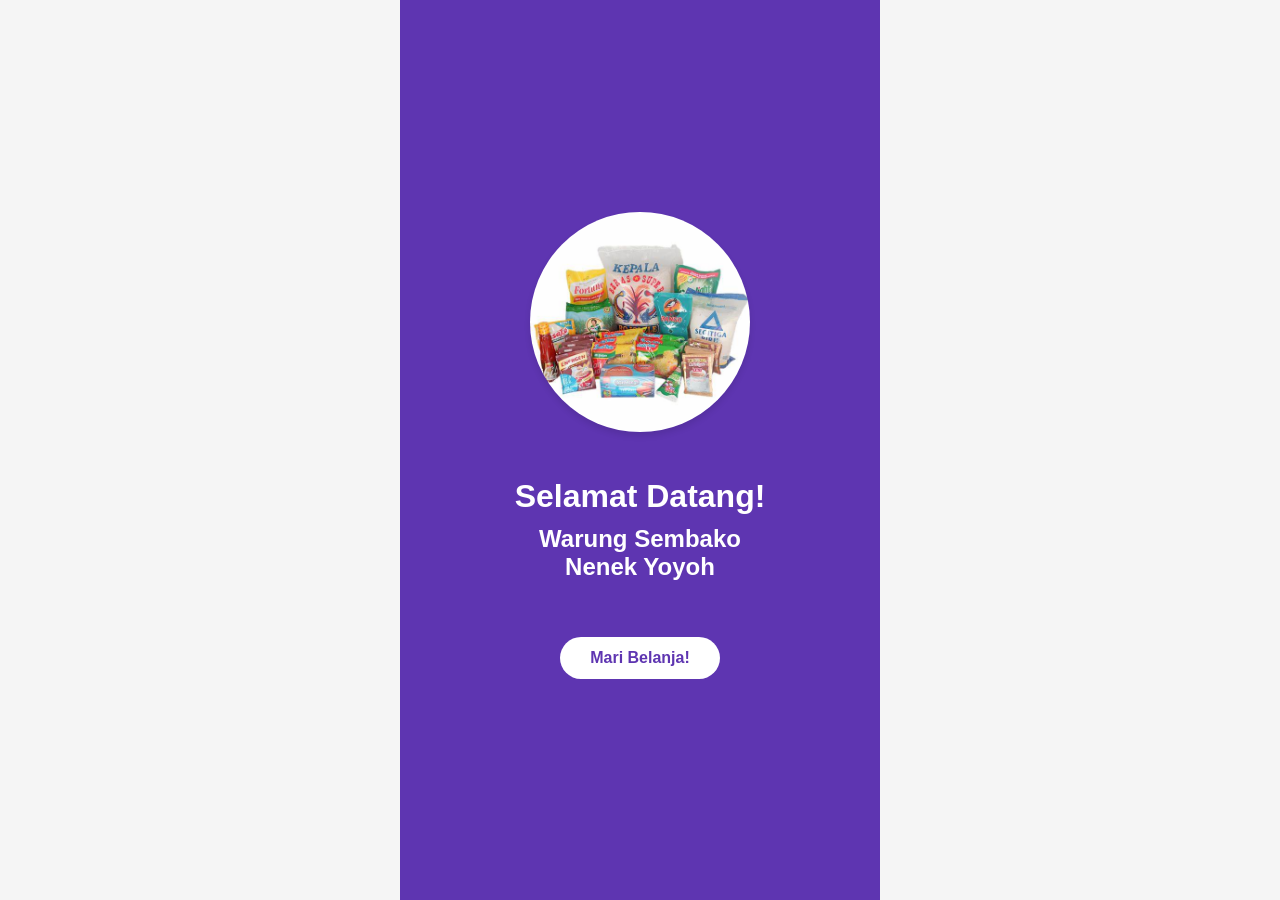
<file: index.html>
<!DOCTYPE html>
<html lang="id">
<head>
    <meta charset="UTF-8">
    <meta name="viewport" content="width=device-width, initial-scale=1.0">
    <title>Warung Sembako Nenek Yoyoh</title>
    <link rel="stylesheet" href="style.css">
</head>
<body>
    <div class="container">
        <!-- Welcome Page -->
        <div class="welcome-page active">
            <div class="welcome-image">
                <img src="images/sembako.png">
            </div>
            <br><br>
            <h1>Selamat Datang!</h1>
            <h2>Warung Sembako<br>Nenek Yoyoh</h2>
            <br>
            <a href="katalog.html" class="welcome-button">Mari Belanja!</a>
        </div>
    </div>
</body>
</html>
</file>
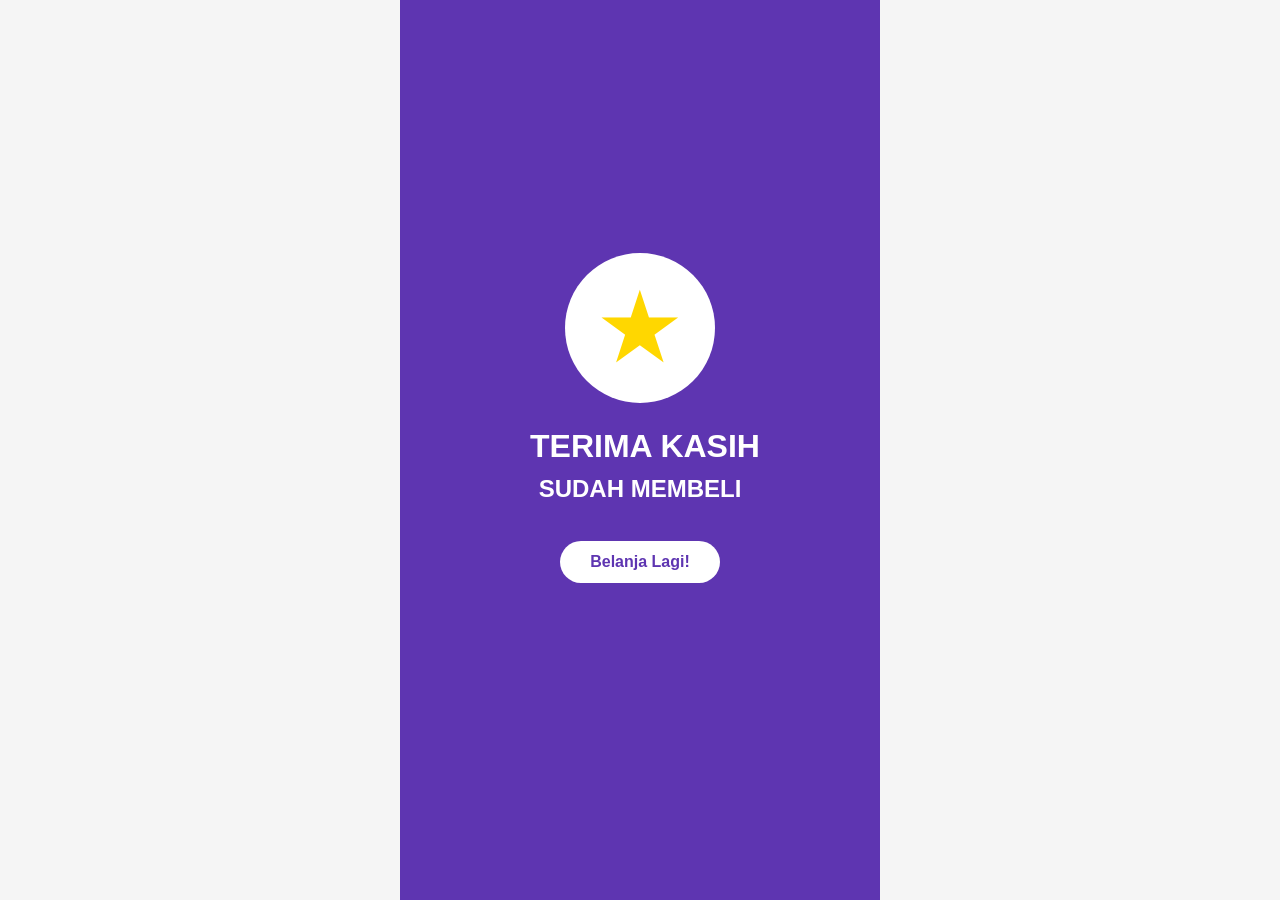
<file: ayobelanjalagi.html>
<!DOCTYPE html>
<html lang="id">
<head>
    <meta charset="UTF-8">
    <meta name="viewport" content="width=device-width, initial-scale=1.0">
    <title>Terima Kasih - Warung Sembako Nenek Yoyoh</title>
    <link rel="stylesheet" href="style.css">
</head>
<body>
    <div class="container">
        <!-- Thank You Page -->
        <div class="page thank-you-page active">
            <div class="star-icon">
                <span style="font-size: 100px; color: gold;">★</span>
            </div>
            <h1>TERIMA KASIH</h1>
            <h2>SUDAH MEMBELI</h2>
            <a href="index.html" class="shop-again-button">Belanja Lagi!</a>
        </div>
    </div>
</body>
</html>
</file>
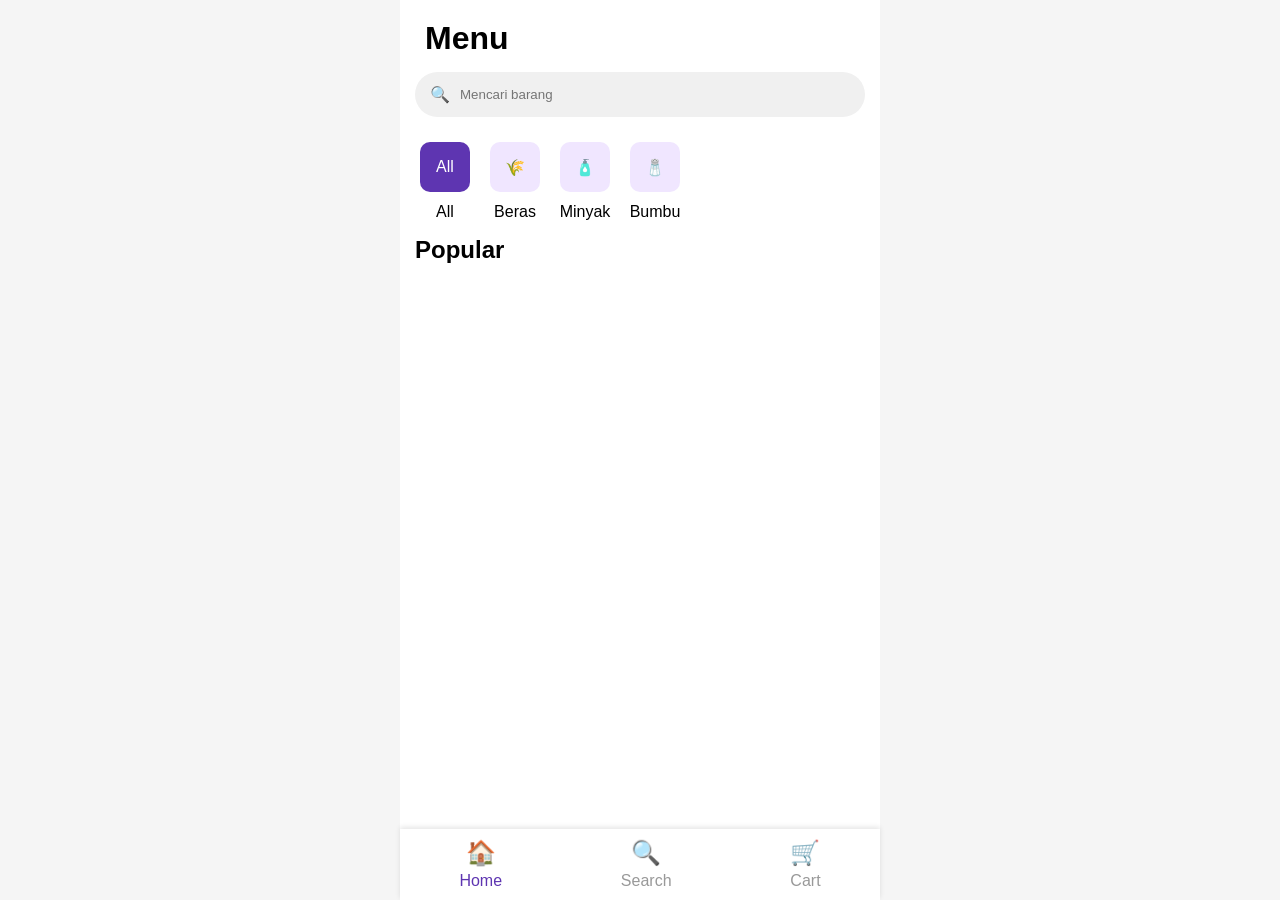
<file: katalog.html>
<!DOCTYPE html>
<html lang="id">
<head>
    <meta charset="UTF-8">
    <meta name="viewport" content="width=device-width, initial-scale=1.0">
    <title>Katalog - Warung Sembako Nenek Yoyoh</title>
    <link rel="stylesheet" href="style.css">
</head>
<body>
    <div class="container">
        <!-- Menu Page -->
        <div class="page active">
            <h1>Menu</h1>
            <div class="search-bar" id="search-bar" onclick="redirectToSearchPage()">
            <span>🔍</span>
            <input type="text" placeholder="Mencari barang" id="search-input">
        </div>
            
            <div class="category-list">
    <div class="category-item active" onclick="filterByCategory('all', this)">
        <div class="category-icon">All</div>
        <div>All</div>
    </div>
    <div class="category-item" onclick="filterByCategory('Beras', this)">
        <div class="category-icon">🌾</div>
        <div>Beras</div>
    </div>
    <div class="category-item" onclick="filterByCategory('Minyak', this)">
        <div class="category-icon">🧴</div>
        <div>Minyak</div>
    </div>
    <div class="category-item" onclick="filterByCategory('Bumbu', this)">
        <div class="category-icon">🧂</div>
        <div>Bumbu</div>
    </div>
</div>
            
            <h2>Popular</h2>
            <div class="product-grid" id="product-grid">
                <!-- Products will be loaded here by JavaScript -->
            </div>
            
            <div class="nav-bar">
                <div class="nav-item active">
                    <div class="nav-icon">🏠</div>
                    <div>Home</div>
                </div>
                <div class="nav-item">
                    <a href="search.html" style="text-decoration: none; color: inherit;">
                        <div class="nav-icon">🔍</div>
                        <div>Search</div>
                    </a>
                </div>
                <div class="nav-item">
                    <a href="cart.html" style="text-decoration: none; color: inherit;">
                        <div class="nav-icon">🛒</div>
                        <div>Cart</div>
                    </a>
                </div>
            </div>
        </div>
    </div>
    <script src="katalog.js"></script>
</body>
</html>
</file>
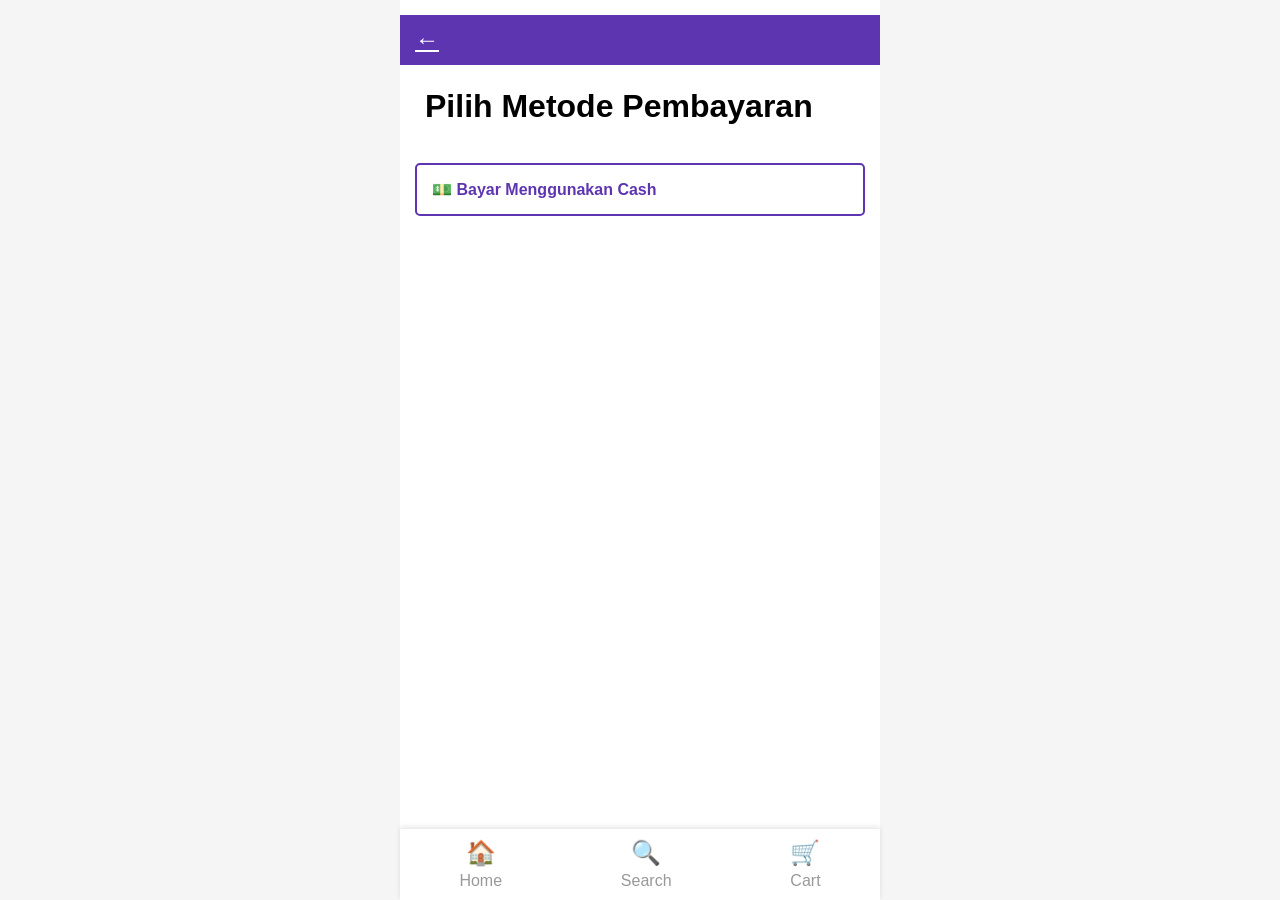
<file: payment.html>
<!DOCTYPE html>
<html lang="id">
<head>
    <meta charset="UTF-8">
    <meta name="viewport" content="width=device-width, initial-scale=1.0">
    <title>Pembayaran - Warung Sembako Nenek Yoyoh</title>
    <link rel="stylesheet" href="style.css">
</head>
<body>
    <div class="container">
        <!-- Payment Page -->
        <div class="page active" id="payment-page">
            <div class="product-detail-header">
                <a href="cart.html" class="back-button">←</a>
            </div>
            <br>
            <h1 class="payment-title">Pilih Metode Pembayaran</h1>
            <br>
            <!-- Tombol Bayar Menggunakan Cash -->
            <div class="payment-options">
                <button class="cash-button" onclick="payWithCash()">💵 Bayar Menggunakan Cash</button>
            </div>
            
            <div class="nav-bar">
                <div class="nav-item">
                    <a href="katalog.html" style="text-decoration: none; color: inherit;">
                        <div class="nav-icon">🏠</div>
                        <div>Home</div>
                    </a>
                </div>
                <div class="nav-item">
                    <div class="nav-icon">🔍</div>
                    <div>Search</div>
                </div>
                <div class="nav-item">
                    <a href="cart.html" style="text-decoration: none; color: inherit;">
                        <div class="nav-icon">🛒</div>
                        <div>Cart</div>
                    </a>
                </div>
            </div>
        </div>
    </div>

    <script src="payment.js"></script>
</body>
</html>
</file>
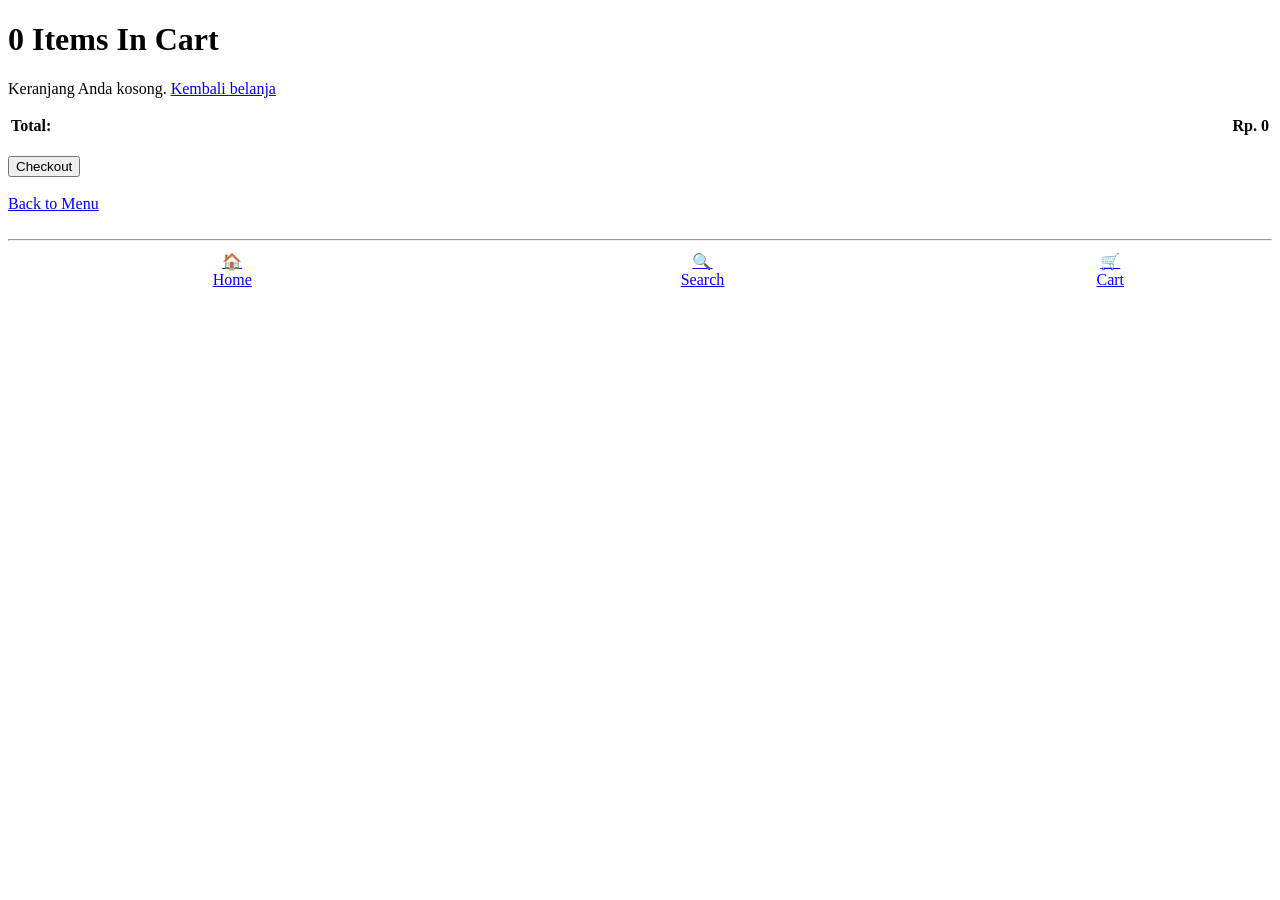
<file: search.html>
<!DOCTYPE html>
<html lang="id">
<head>
    <meta charset="UTF-8">
    <meta name="viewport" content="width=device-width, initial-scale=1.0">
    <title>Keranjang Belanja</title>
</head>
<body>
    <h1><span id="item-count">0</span> Items In Cart</h1>

    <div id="cart-items">
        <!-- Daftar item keranjang akan ditampilkan di sini oleh JavaScript -->
    </div>

    <div>
        <table width="100%">
            <tr>
                <td><strong>Total:</strong></td>
                <td align="right"><strong id="total-price">Rp. 0</strong></td>
            </tr>
        </table>
    </div>

    <br>

    <button onclick="checkout()">Checkout</button>
    <br><br>
    <a href="katalog.html">Back to Menu</a>

    <br><br>
    <hr>

    <div>
        <table width="100%">
            <tr>
                <td align="center">
                    <a href="katalog.html">
                        <div>🏠</div>
                        <div>Home</div>
                    </a>
                </td>
                <td align="center">
                    <a href="search.html">
                        <div>🔍</div>
                        <div>Search</div>
                    </a>
                </td>
                <td align="center">
                    <a href="cart.html">
                        <div>🛒</div>
                        <div>Cart</div>
                    </a>
                </td>
            </tr>
        </table>
    </div>

    <script src="cart.js"></script>
</body>
</html>
</file>
<file: style.css>
.welcome-image img {
    width: 110%;
    max-width: 300px;
    height: auto; 
    border-radius: 110px; 
    box-shadow: 0 4px 6px rgba(0, 0, 0, 0.1); 
    margin: 20px auto;
    display: block;
}

* {
    margin: 0;
    padding: 0;
    box-sizing: border-box;
    font-family: Arial, sans-serif;
}

body {
    background-color: #f5f5f5;
}

.container {
    max-width: 480px;
    margin: 0 auto;
    background-color: white;
    min-height: 100vh;
    position: relative;
}

.page {
    display: block;
    padding: 15px;
    padding-bottom: 80px;
    min-height: 100vh;
}

/* Welcome Page */
.welcome-page {
    background-color: #5e35b1;
    color: white;
    text-align: center;
    display: flex;
    flex-direction: column;
    justify-content: center;
    align-items: center;
    height: 100vh;
}

.welcome-image {
    width: 200px;
    height: 200px;
    background-color: white;
    border-radius: 50%;
    display: flex;
    justify-content: center;
    align-items: center;
    margin-bottom: 20px;
}

.welcome-button {
    background-color: white;
    color: #5e35b1;
    border: none;
    padding: 12px 30px;
    border-radius: 30px;
    font-weight: bold;
    margin-top: 20px;
    cursor: pointer;
}

/* Menu Page */
.search-bar {
    background-color: #f0f0f0;
    padding: 10px 15px;
    border-radius: 30px;
    display: flex;
    align-items: center;
    margin-bottom: 25px;
    margin-top: 15px;
}

.search-bar input {
    border: none;
    background: transparent;
    width: 100%;
    padding: 5px 10px;
    outline: none;
}

.category-list {
    display: flex;
    overflow-x: auto;
    margin-bottom: 0px;
    padding-bottom: 5px;
}

.category-item {
    min-width: 60px; /* Sesuaikan lebar minimum agar konsisten */
    text-align: center;
    margin-right: 10px;
    display: flex;
    flex-direction: column; /* Atur ikon dan teks dalam satu kolom */
    align-items: center; /* Pusatkan konten */
    justify-content: center; /* Pusatkan secara vertikal */
}

.category-icon {
    width: 50px;
    height: 50px;
    background-color: #f0e6ff;
    border-radius: 10px;
    margin-bottom: 11px; /* Jarak antara ikon dan teks */
    display: flex;
    justify-content: center;
    align-items: center;
}


.category-item.active .category-icon {
    background-color: #5e35b1; /* Warna ungu */
    color: white; /* Warna teks putih */
}

.promotion-banner {
    background-color: #a991e5;
    border-radius: 10px;
    padding: 15px;
    color: white;
    margin-bottom: 20px;
    display: flex;
    align-items: center;
}

.promotion-info {
    flex: 1;
}

.promotion-image {
    width: 80px;
    height: 80px;
    background-color: #f5f5f5;
    border-radius: 5px;
}

h2 {
    margin-top: 10px; /* Kurangi jarak dari elemen di atasnya */
    margin-bottom: 18px; /* Sesuaikan jarak dengan elemen di bawahnya */
}

.product-grid {
    display: grid;
    grid-template-columns: 1fr 1fr;
    gap: 10px;
    margin-bottom: 20px;
}

.product-card {
    background-color: #f0e6ff;
    border-radius: 10px;
    padding: 15px;
    position: relative;
}

.product-image img {
    width: 100%; /* Gambar akan menyesuaikan lebar elemen induknya */
    height: 150px; /* Tetapkan tinggi yang konsisten */
    object-fit: contain; /* Menjaga rasio aspek gambar */
    display: block;
}

.product-name {
    font-weight: bold;
    margin-bottom: 5px;
}

.product-price {
    color: #4CAF50;
    font-weight: bold;
}

.product-detail-image img {
    width: 100%; /* Gambar akan menyesuaikan lebar elemen induknya */
    height: 220px; /* Tetapkan tinggi yang konsisten */
    object-fit: contain; /* Menjaga rasio aspek gambar */
    display: block;
    border-radius: 10px; /* Opsional: Tambahkan sudut melengkung */
}

.add-button {
    position: absolute;
    bottom: 15px;
    right: 15px;
    width: 30px;
    height: 30px;
    background-color: black;
    color: white;
    border-radius: 50%;
    display: flex;
    justify-content: center;
    align-items: center;
    font-weight: bold;
    cursor: pointer;
    border: none;
}

/* Product Detail Page */
.product-detail {
    padding: 0;
}

.product-detail-header {
    background-color: #5e35b1; /* Warna ungu */
    height: 50px;
    position: relative;
    display: flex;
    align-items: center;
    width: calc(100% + 30px); /* Tambahkan lebar ke kiri dan kanan */
    padding: 0 15px; /* Padding kiri dan kanan */
    margin: 0 -15px 0 -15px; /* Geser ke kiri dan kanan dengan margin negatif */
    box-sizing: border-box; /* Pastikan padding dihitung dalam lebar elemen */
}

.back-button {
    color: white;
    background: none;
    border: none;
    font-size: 24px;
    cursor: pointer;
}

.product-detail-image {
    width: 100%;
    height: 250px;
    background-color: #f5f5f5;
    display: flex;
    justify-content: center;
    align-items: center;
}

.product-detail-info {
    padding: 20px;
}

.product-detail-name {
    font-size: 24px;
    margin-bottom: 10px;
}

.product-detail-price {
    color: #FF9800;
    font-size: 18px;
    margin-bottom: 15px;
}

.product-detail-description {
    color: #999;
    line-height: 1.5;
    margin-bottom: 20px;
}


.add-to-cart-button {
    background-color: #5e35b1;
    color: white;
    width: 100%;
    border: none;
    padding: 15px;
    border-radius: 5px;
    font-weight: bold;
    cursor: pointer;
}

/* Cart Page */

.page h1 {
    margin-top: 5px; /* Tambahkan jarak dari atas */
    margin-left: 10px; /* Geser sedikit ke kanan */
    text-align: left; /* Pastikan teks tetap rata kiri */
}

.cart-item {
    display: flex;
    margin-bottom: 15px;
    padding-bottom: 15px;
    border-bottom: 1px solid #eee;
}

.cart-item-image img {
    width: 80px; /* Sesuaikan dengan ukuran container */
    height: 80px; /* Tetapkan tinggi yang konsisten */
    object-fit: contain; /* Menjaga rasio aspek gambar */
    border-radius: 5px; /* Opsional: Tambahkan sudut melengkung */
    display: block;
    margin-right: 10px; /* Tambahkan jarak antara gambar dan teks */
}

.cart-item-info {
    flex: 1;
    margin-left: 5px; /* Tambahkan jarak antara teks dan gambar */
}

#cart-items-container {
    max-height: 700px; /* Sesuaikan tinggi maksimum */
    overflow-y: auto;
    border: 1px solid #ddd; /* Opsional: Tambahkan border untuk estetika */
    margin-bottom: 80px; /* Opsional: Tambahkan jarak dengan elemen lain */
    padding: 10px; /* Opsional: Tambahkan padding */
}

.cart-item-name {
    font-weight: bold;
    margin-bottom: 5px;
}

.cart-item-price {
    color: #FF9800;
    margin-bottom: 10px;
}

.cart-footer {
    position: fixed;
    bottom: 0;
    left: 0;
    right: 0;
    background-color: white;
    padding: 15px;
    padding-bottom: 50px; /* Tambahkan padding bawah */
    box-shadow: 0 -2px 5px rgba(0, 0, 0, 0.1);
    max-width: 480px;
    margin: 0 auto;
    text-align: center;
    z-index: 1000; /* Pastikan elemen berada di atas */
}

.cart-footer .cart-total {
    display: flex;
    justify-content: space-between;
    font-size: 18px;
    font-weight: bold;
    margin-bottom: 20px;
}

.cart-footer .checkout-button {
    background-color: #5e35b1;
    color: white;
    width: 100%;
    border: none;
    padding: 15px;
    border-radius: 5px;
    font-weight: bold;
    cursor: pointer;
    margin-top: 20px;
    margin-bottom: 25px;
}

.cart-footer .back-to-menu {
    text-align: center;
    color: #5e35b1;
    font-weight: bold;
    cursor: pointer;
    text-decoration: none;
    margin-bottom: 75px; /* Jarak dari bawah */
}

.quantity-control {
    display: flex;
    align-items: center;
}

.quantity-button {
    width: 25px;
    height: 25px;
    background-color: #eee;
    border: none;
    border-radius: 50%;
    display: flex;
    justify-content: center;
    align-items: center;
    cursor: pointer;
}

.quantity {
    margin: 0 10px;
}

.remove-button {
    color: rgb(0, 0, 0);
    border: none;
    border-radius: 50%;
    width: 20px;
    height: 20px;
    font-size: 14px;
    font-weight: bold; /* Membuat "x" lebih tebal */
    cursor: pointer;
    display: flex;
    align-items: center;
    justify-content: center;
    margin-top: 3px; /* Jarak dari atas */
    margin-left: auto;
    margin-right: 15px; /* Geser sedikit ke kiri */
}

.order-instructions {
    width: 100%;
    border: 1px solid #ddd;
    border-radius: 5px;
    padding: 15px;
    margin: 20px 0;
    min-height: 100px;
    resize: none;
}

.cart-total {
    display: flex;
    justify-content: space-between;
    align-items: center;
    font-size: 1.2em;
    font-weight: bold;
    padding: 10px 20px;
}



.checkout-button {
    background-color: #5e35b1;
    color: white;
    width: 100%;
    border: none;
    padding: 15px;
    border-radius: 5px;
    font-weight: bold;
    cursor: pointer;
    margin-bottom: 15px;
}

.back-to-menu {
    text-align: center;
    color: #5e35b1;
    font-weight: bold;
    cursor: pointer;
    margin-bottom: 50px;
}

/* QR Page */
.qr-page {
    text-align: center;
}

.qr-title {
    color: #5e35b1;
    margin: 20px 0;
}

.qr-container {
    border: 2px dashed #ccc;
    padding: 20px;
    margin: 20px 0;
    min-height: 300px;
    display: flex;
    justify-content: center;
    align-items: center;
}

.qr-image {
    width: 200px;
    height: 200px;
}

.download-button {
    background-color: #5e35b1;
    color: white;
    width: 100%;
    border: none;
    padding: 15px;
    border-radius: 5px;
    font-weight: bold;
    cursor: pointer;
    margin-bottom: 50px;
}

/* Thank You Page */
.thank-you-page {
    background-color: #5e35b1;
    color: white;
    text-align: center;
    height: 100vh;
    display: flex;
    flex-direction: column;
    justify-content: center;
    align-items: center;
}

.star-icon {
    width: 150px;
    height: 150px;
    background-color: white;
    border-radius: 50%;
    display: flex;
    justify-content: center;
    align-items: center;
    margin-bottom: 20px;
}

.shop-again-button {
    background-color: white;
    color: #5e35b1;
    border: none;
    padding: 12px 30px;
    border-radius: 30px;
    font-weight: bold;
    margin-top: 20px;
    cursor: pointer;
}

/* Navigation */
.nav-bar {
    position: fixed;
    bottom: 0;
    left: 0;
    right: 0;
    background-color: white;
    display: flex;
    justify-content: space-around;
    padding: 10px 0;
    box-shadow: 0 -2px 5px rgba(0,0,0,0.1);
    max-width: 480px;
    margin: 0 auto;
}

.nav-item {
    display: flex;
    flex-direction: column;
    align-items: center;
    color: #999;
}

/* Navigation link styling */
.nav-item a {
    text-decoration: none;
    color: inherit;
    display: flex;
    flex-direction: column;
    align-items: center;
}

.nav-item.active {
    color: #5e35b1;
}

.nav-icon {
    font-size: 24px;
    margin-bottom: 5px;
}

a.welcome-button, a.checkout-button, a.download-button, a.shop-again-button {
    display: inline-block;
    text-decoration: none;
    text-align: center;
    cursor: pointer;
}

.back-to-menu {
    text-decoration: none;
    color: #5e35b1;
    font-weight: bold;
    cursor: pointer;
    margin-bottom: 30px;
    padding: 10px 0;
    display: block;
}

.cash-button {
    background-color: white; /* Warna latar putih */
    color: #5e35b1; /* Teks berwarna ungu */
    width: 100%; /* Lebar penuh */
    border: 2px solid #5e35b1; /* Outline berwarna ungu */
    padding: 15px; /* Padding untuk ukuran tombol */
    border-radius: 5px; /* Sudut melengkung */
    font-weight: bold; /* Teks tebal */
    cursor: pointer; /* Pointer saat hover */
    margin-top: 20px; /* Jarak atas */
    margin-bottom: 25px; /* Jarak bawah */
    text-align: left; /* Teks rata tengah */
    font-size: 16px; /* Ukuran font */
    display: inline-block; /* Membuat tombol terlihat seperti blok */
}

.cash-button:hover {
    background-color: #5e35b1; /* Warna ungu saat hover */
    color: white; /* Teks berubah menjadi putih saat hover */
}
</file>
